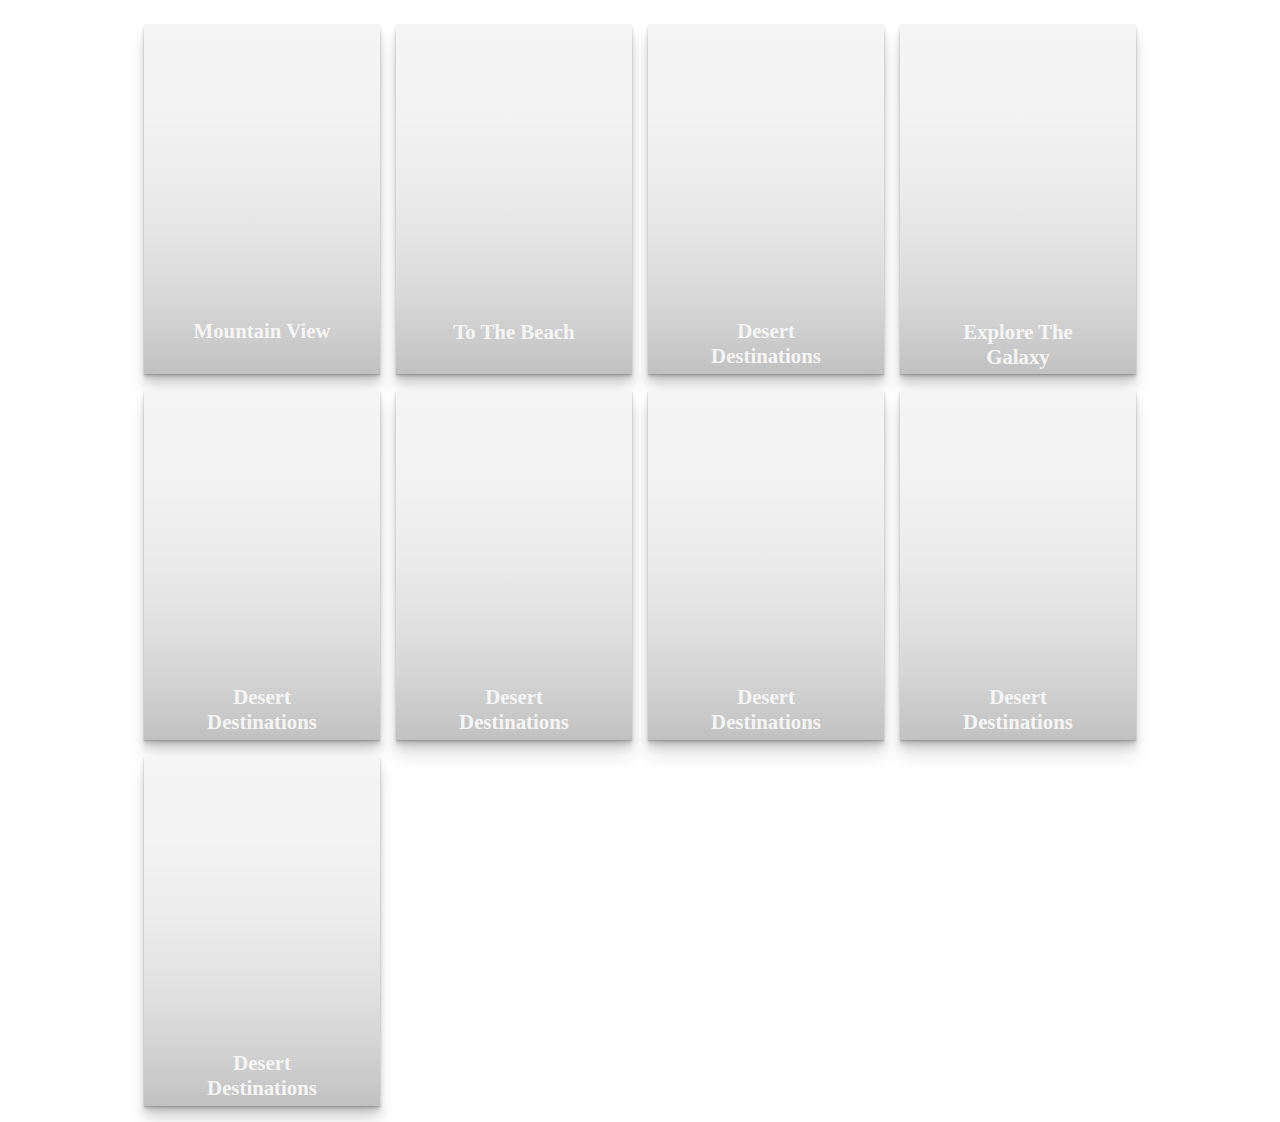
<file: help/Card_Hover_Interctions/index.html>
<!DOCTYPE html>
<html lang="en">

<head>
    <meta charset="UTF-8">
    <meta http-equiv="X-UA-Compatible" content="IE=edge">
    <meta name="viewport" content="width=device-width, initial-scale=1.0">
    <title>Document</title>
    <link rel="stylesheet" href="style.css">
    <script defer type="text/javascript" src="https://code.jquery.com/jquery-1.7.1.min.js"></script>
</head>

<body>

    <div class="page-content">
        <div class="card">
            <div class="content">
                <h2 class="title">Mountain View</h2>
                <p class="copy">Check out all of these gorgeous mountain trips with beautiful views of, you guessed it,
                    the mountains</p>
                <button class="btn">View Trips</button>
            </div>
        </div>
        <div class="card">
            <div class="content">
                <h2 class="title">To The Beach</h2>
                <p class="copy">Plan your next beach trip with these fabulous destinations</p>
                <button class="btn">View Trips</button>
            </div>
        </div>
        <div class="card">
            <div class="content">
                <h2 class="title">Desert Destinations</h2>
                <p class="copy">It's the desert you've always dreamed of</p>
                <button class="btn">Book Now</button>
            </div>
        </div>
        <div class="card">
            <div class="content">
                <h2 class="title">Explore The Galaxy</h2>
                <p class="copy">Seriously, straight up, just blast off into outer space today</p>
                <p>hola</p>
                <button class="btn">Book Now</button>
            </div>
        </div>
        <div class="card">
            <div class="content">
                <h2 class="title">Desert Destinations</h2>
                <p class="copy">It's the desert you've always dreamed of</p>
                <button class="btn">Book Now</button>
            </div>
        </div>
        <div class="card">
            <div class="content">
                <h2 class="title">Desert Destinations</h2>
                <p class="copy">It's the desert you've always dreamed of</p>
                <button class="btn">Book Now</button>
            </div>
        </div>
        <div class="card">
            <div class="content">
                <h2 class="title">Desert Destinations</h2>
                <p class="copy">It's the desert you've always dreamed of</p>
                <button class="btn">Book Now</button>
            </div>
        </div>
        <div class="card">
            <div class="content">
                <h2 class="title">Desert Destinations</h2>
                <p class="copy">It's the desert you've always dreamed of</p>
                <button class="btn">Book Now</button>
            </div>
        </div>
        <div class="card">
            <div class="content">
                <h2 class="title">Desert Destinations</h2>
                <p class="copy">It's the desert you've always dreamed of</p>
                <button class="btn">Book Now</button>
            </div>
        </div>
    </div>
</body>

</html>
</file>
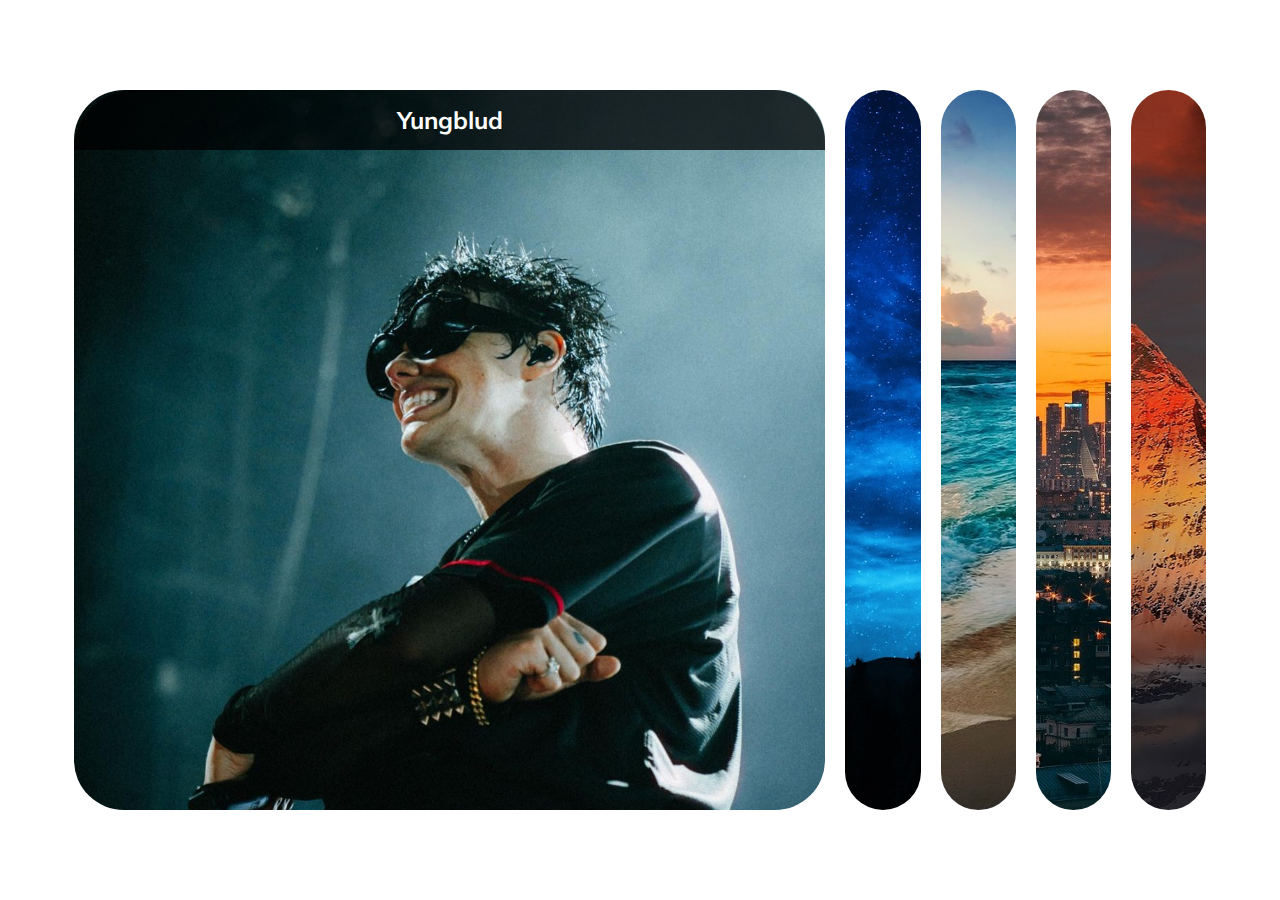
<file: Proyectos de Practica/Expanding-cards/index.html>
<!DOCTYPE html>
<html lang="en">
  <head>
    <meta charset="UTF-8" />
    <meta name="viewport" content="width=device-width, initial-scale=1.0" />
    <link rel="stylesheet" href="assets/css/style.css" />
    <title>Expanding Cards</title>
    
    <script defer src="assets/js/script.js"></script>
  </head>
  <body>
    <div class="container" name="container"> 
      <!-- <div class="panel active" style="background-image: url('assets/img/first.jpg')"> 
        <h3>Yungblud</h3>
      </div>
      <div class="panel" style="background-image: url('assets/img/forest-5442598_1280.jpg')">
        <h3>Wild Forest</h3>
      </div>
      <div class="panel" style="background-image: url('assets/img/beach-2836300_1280.jpg')">
        <h3>Sunny Beach</h3>
      </div>
      <div class="panel" style="background-image: url('assets/img/sunset-8170058_1280.jpg')">
        <h3>Nigth City</h3>
      </div> 
      <div class="panel" style="background-image: url('assets/img/mountains-862870_1280.jpg')">
        <h3>Mountains - Clouds</h3>
      </div> -->

    </div>
  </body>
</html>
</file>
<file: help/Card_Hover_Interctions/style.css>
/* @import url("https://fonts.googleapis.com/css?family=Cardo:400i|Rubik:400,700&display=swap"); */
@import url('https://fonts.googleapis.com/css2?family=Comme:wght@200&display=swap');
:root {
  --d: 700ms;
  --e: cubic-bezier(0.19, 1, 0.22, 1);
  --font-sans:"Euclid Circular A", "Poppins";
  --font-serif: 'Comme', sans-serif;
}

* {
  box-sizing: border-box;
}

html,
body {
  height: 100%;
}

body {
  display: grid;
  place-items: center;
}

.page-content {
  display: grid;
  grid-gap: 1rem;
  padding: 1rem;
  max-width: 1024px;
  margin: 0 auto;
  font-family: var(--font-sans);
}
@media (min-width: 600px) {
  .page-content {
    grid-template-columns: repeat(2, 1fr);
  }
}
@media (min-width: 800px) {
  .page-content {
    grid-template-columns: repeat(4, 1fr);
  }
}

.card {
  position: relative;
  display: flex;
  align-items: flex-end;
  overflow: hidden;
  padding: 1rem;
  width: 100%;
  text-align: center;
  color: whitesmoke;
  background-color: whitesmoke;
  box-shadow: 0 1px 1px rgba(0, 0, 0, 0.1), 0 2px 2px rgba(0, 0, 0, 0.1), 0 4px 4px rgba(0, 0, 0, 0.1), 0 8px 8px rgba(0, 0, 0, 0.1), 0 16px 16px rgba(0, 0, 0, 0.1);
}
@media (min-width: 600px) {
  .card {
    height: 350px;
  }
}
.card:before {
  content: "";
  position: absolute;
  top: 0;
  left: 0;
  width: 100%;
  height: 110%;
  background-size: cover;
  background-position: 0 0;
  transition: transform calc(var(--d) * 1.5) var(--e);
  pointer-events: none;
}
.card:after {
  content: "";
  display: block;
  position: absolute;
  top: 0;
  left: 0;
  width: 100%;
  height: 200%;
  pointer-events: none;
  background-image: linear-gradient(to bottom, rgba(0, 0, 0, 0) 0%, rgba(0, 0, 0, 0.009) 11.7%, rgba(0, 0, 0, 0.034) 22.1%, rgba(0, 0, 0, 0.072) 31.2%, rgba(0, 0, 0, 0.123) 39.4%, rgba(0, 0, 0, 0.182) 46.6%, rgba(0, 0, 0, 0.249) 53.1%, rgba(0, 0, 0, 0.32) 58.9%, rgba(0, 0, 0, 0.394) 64.3%, rgba(0, 0, 0, 0.468) 69.3%, rgba(0, 0, 0, 0.54) 74.1%, rgba(0, 0, 0, 0.607) 78.8%, rgba(0, 0, 0, 0.668) 83.6%, rgba(0, 0, 0, 0.721) 88.7%, rgba(0, 0, 0, 0.762) 94.1%, rgba(0, 0, 0, 0.79) 100%);
  transform: translateY(-50%);
  transition: transform calc(var(--d) * 2) var(--e);
}
.card:nth-child(1):before {
  background-image: url(https://images.unsplash.com/photo-1517021897933-0e0319cfbc28?ixlib=rb-1.2.1&q=80&fm=jpg&crop=entropy&cs=tinysrgb&w=400&fit=max&ixid=eyJhcHBfaWQiOjE0NTg5fQ);
}
.card:nth-child(2):before {
  background-image: url(https://images.unsplash.com/photo-1533903345306-15d1c30952de?ixlib=rb-1.2.1&q=80&fm=jpg&crop=entropy&cs=tinysrgb&w=400&fit=max&ixid=eyJhcHBfaWQiOjE0NTg5fQ);
}
.card:nth-child(3):before {
  background-image: url(https://images.unsplash.com/photo-1545243424-0ce743321e11?ixlib=rb-1.2.1&q=80&fm=jpg&crop=entropy&cs=tinysrgb&w=400&fit=max&ixid=eyJhcHBfaWQiOjE0NTg5fQ);
}
.card:nth-child(4):before {
  background-image: url(https://images.unsplash.com/photo-1531306728370-e2ebd9d7bb99?ixlib=rb-1.2.1&q=80&fm=jpg&crop=entropy&cs=tinysrgb&w=400&fit=max&ixid=eyJhcHBfaWQiOjE0NTg5fQ);
}

.content {
  position: relative;
  display: flex;
  flex-direction: column;
  align-items: center;
  width: 100%;
  padding: 1rem;
  transition: transform var(--d) var(--e);
  z-index: 1;
}
.content > * + * {
  margin-top: 1rem;
}

.title {
  font-size: 1.3rem;
  font-weight: bold;
  line-height: 1.2;
}

.copy {
  font-family: var(--font-serif);
  font-size: 1.125rem;
  font-style: italic;
  line-height: 1.35;
}

.btn {
  cursor: pointer;
  margin-top: 1.5rem;
  padding: 0.75rem 1.5rem;
  font-size: 0.65rem;
  font-weight: bold;
  letter-spacing: 0.025rem;
  text-transform: uppercase;
  color: white;
  background-color: black;
  border: none;
}
.btn:hover {
  background-color: #0d0d0d;
}
.btn:focus {
  outline: 1px dashed yellow;
  outline-offset: 3px;
}

@media (hover: hover) and (min-width: 600px) {
  .card:after {
    transform: translateY(0);
  }

  .content {
    transform: translateY(calc(100% - 4.5rem));
  }
  .content > *:not(.title) {
    opacity: 0;
    transform: translateY(1rem);
    transition: transform var(--d) var(--e), opacity var(--d) var(--e);
  }

  .card:hover,
.card:focus-within {
    align-items: center;
  }
  .card:hover:before,
.card:focus-within:before {
    transform: translateY(-4%);
  }
  .card:hover:after,
.card:focus-within:after {
    transform: translateY(-50%);
  }
  .card:hover .content,
.card:focus-within .content {
    transform: translateY(0);
  }
  .card:hover .content > *:not(.title),
.card:focus-within .content > *:not(.title) {
    opacity: 1;
    transform: translateY(0);
    transition-delay: calc(var(--d) / 8);
  }

  .card:focus-within:before, .card:focus-within:after,
.card:focus-within .content,
.card:focus-within .content > *:not(.title) {
    transition-duration: 0s;
  }
}
</file>
<file: Proyectos de Practica/Expanding-cards/assets/css/style.css>
@import url('https://fonts.googleapis.com/css?family=Muli&display=swap');

* {
  box-sizing: border-box;
}

body {
  font-family: 'Muli', sans-serif;
  display: flex;
  align-items: center;
  justify-content: center;
  height: 100vh;
  overflow: hidden;
  margin: 0;
}

.container {
  display: flex;
  width: 90vw;
}

.panel {
  background-size:cover;
  background-position: center;
  background-repeat: no-repeat;
  height: 80vh;
  border-radius: 50px;
  color: #ffffff;
  cursor: pointer;
  flex: 0.5;
  margin: 10px;
  position: relative;
  -webkit-transition: all 700ms ease-out;
}

.panel h3 {
  font-size: 24px;
  position: absolute;
  text-align: center;
  width: 100%;
  opacity: 0;
}

.panel.active {
  flex: 5;
}

.panel.active h3 {
  opacity: 1;
  background: rgba(0, 0, 0, 0.75);
  padding: 15px;
  margin-top: 0px;
  margin-left: auto;
  margin-right: auto;
  border-radius: 75px 65px 0px 0px;
  -webkit-transition: opacity 0.3s ease 0.4s;
}

@media (max-width: 480px) {
  .container {
    width: 100vw;
  }
  .panel:nth-of-type(4),
  .panel:nth-of-type(5) {
    display: none;
  }
}
</file>
